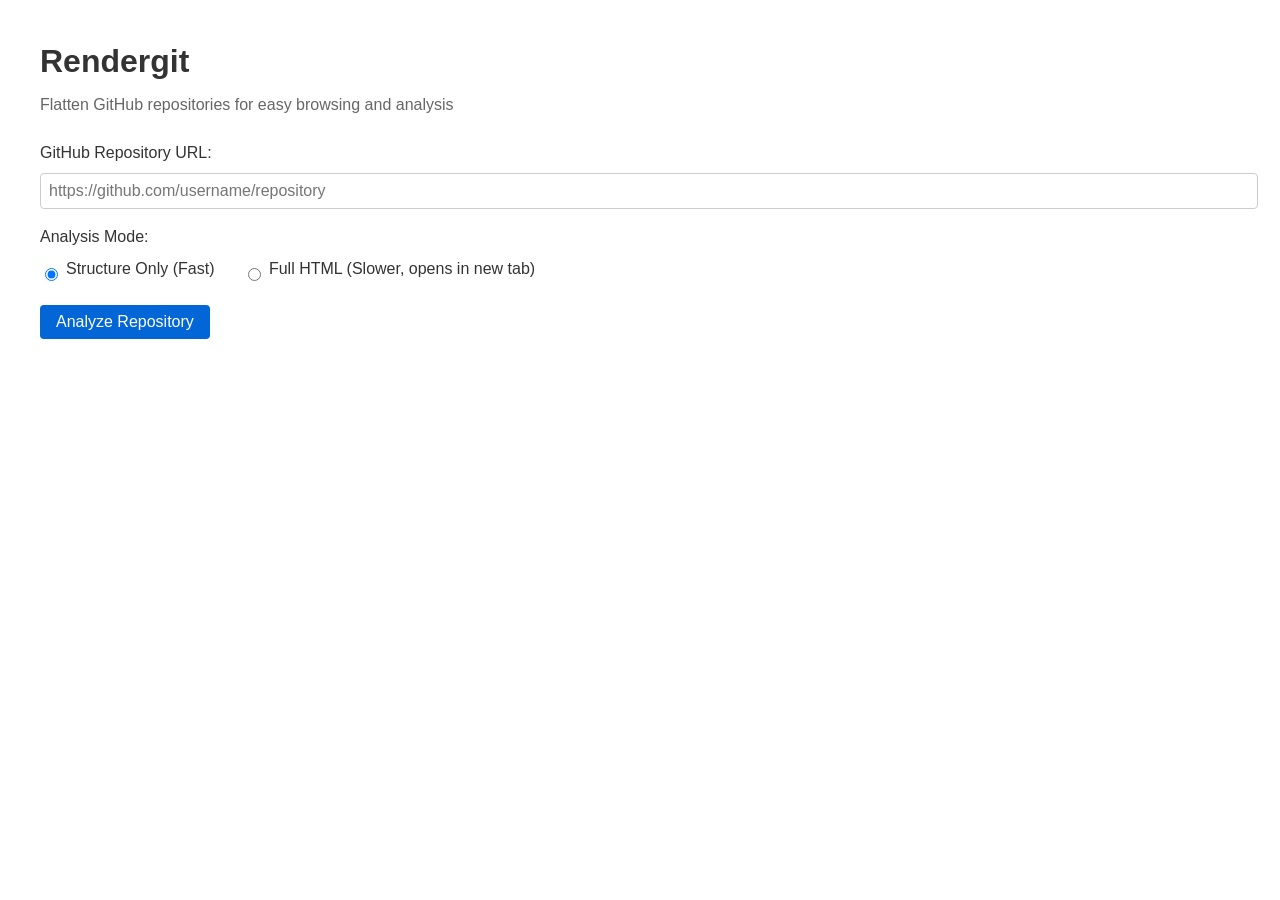
<file: templates/index.html>
<!DOCTYPE html>
<html lang="en">
<head>
    <meta charset="UTF-8">
    <meta name="viewport" content="width=device-width, initial-scale=1.0">
    <title>Rendergit - GitHub Repository Analyzer</title>
    <style>
        body {
            font-family: -apple-system, BlinkMacSystemFont, 'Segoe UI', Roboto, Helvetica, Arial, sans-serif;
            line-height: 1.5;
            max-width: 1200px;
            margin: 0 auto;
            padding: 1rem;
            color: #333;
        }
        h1 {
            margin-bottom: 0.5rem;
        }
        .subtitle {
            color: #666;
            margin-bottom: 1.5rem;
        }
        .form-group {
            margin-bottom: 1rem;
        }
        label {
            display: block;
            margin-bottom: 0.5rem;
            font-weight: 500;
        }
        input[type="text"] {
            width: 100%;
            padding: 0.5rem;
            font-size: 1rem;
            border: 1px solid #ccc;
            border-radius: 4px;
        }
        .radio-group {
            margin: 1rem 0;
        }
        .radio-option {
            margin-right: 1.5rem;
            display: inline-flex;
            align-items: center;
        }
        .radio-option input {
            margin-right: 0.5rem;
        }
        button {
            background-color: #0366d6;
            color: white;
            border: none;
            padding: 0.5rem 1rem;
            font-size: 1rem;
            border-radius: 4px;
            cursor: pointer;
        }
        button:hover {
            background-color: #0255b3;
        }
        button:disabled {
            background-color: #ccc;
            cursor: not-allowed;
        }
        #loading {
            display: none;
            margin: 1rem 0;
            color: #666;
        }
        #error {
            display: none;
            margin: 1rem 0;
            padding: 0.5rem 1rem;
            background-color: #ffebee;
            border: 1px solid #ffcdd2;
            border-radius: 4px;
            color: #c62828;
        }
        #results {
            display: none;
            margin-top: 2rem;
        }
        .stats {
            margin: 1rem 0;
            padding: 1rem;
            background-color: #f6f8fa;
            border-radius: 4px;
        }
        .tree-container {
            margin: 1rem 0;
            padding: 1rem;
            background-color: #f6f8fa;
            border-radius: 4px;
            overflow-x: auto;
        }
        pre {
            margin: 0;
            font-family: ui-monospace, SFMono-Regular, Menlo, Monaco, Consolas, monospace;
            font-size: 0.9rem;
        }
        .full-html-btn {
            margin-top: 1rem;
        }
        .meta {
            margin-bottom: 1rem;
        }
        .meta a {
            color: #0366d6;
            text-decoration: none;
        }
        .meta a:hover {
            text-decoration: underline;
        }
    </style>
</head>
<body>
    <h1>Rendergit</h1>
    <div class="subtitle">Flatten GitHub repositories for easy browsing and analysis</div>
    
    <div class="form-group">
        <label for="repo-url">GitHub Repository URL:</label>
        <input type="text" id="repo-url" placeholder="https://github.com/username/repository" required>
    </div>
    
    <div class="radio-group">
        <label>Analysis Mode:</label>
        <div class="radio-option">
            <input type="radio" id="structure-mode" name="mode" value="structure" checked>
            <label for="structure-mode">Structure Only (Fast)</label>
        </div>
        <div class="radio-option">
            <input type="radio" id="full-mode" name="mode" value="full">
            <label for="full-mode">Full HTML (Slower, opens in new tab)</label>
        </div>
    </div>
    
    <button id="analyze-btn">Analyze Repository</button>
    
    <div id="loading">
        <p>Processing repository... This may take a moment.</p>
    </div>
    
    <div id="error"></div>
    
    <div id="results">
        <div class="meta">
            <div><strong>Repository:</strong> <a id="repo-link" href="#" target="_blank"></a></div>
            <div><strong>HEAD commit:</strong> <span id="head-commit"></span></div>
        </div>
        
        <div class="stats">
            <div><strong>Total files:</strong> <span id="total-files"></span></div>
            <div><strong>Rendered:</strong> <span id="rendered-count"></span></div>
            <div><strong>Skipped binaries:</strong> <span id="skipped-binary-count"></span></div>
            <div><strong>Skipped large files:</strong> <span id="skipped-large-count"></span></div>
        </div>
        
        <h3>Directory Tree</h3>
        <div class="tree-container">
            <pre id="tree-text"></pre>
        </div>
        
        <button id="full-html-btn" class="full-html-btn">Generate Full HTML View</button>
    </div>
    
    <script>
        document.addEventListener('DOMContentLoaded', function() {
            const repoUrlInput = document.getElementById('repo-url');
            const structureMode = document.getElementById('structure-mode');
            const fullMode = document.getElementById('full-mode');
            const analyzeBtn = document.getElementById('analyze-btn');
            const loadingDiv = document.getElementById('loading');
            const errorDiv = document.getElementById('error');
            const resultsDiv = document.getElementById('results');
            const repoLink = document.getElementById('repo-link');
            const headCommit = document.getElementById('head-commit');
            const totalFiles = document.getElementById('total-files');
            const renderedCount = document.getElementById('rendered-count');
            const skippedBinaryCount = document.getElementById('skipped-binary-count');
            const skippedLargeCount = document.getElementById('skipped-large-count');
            const treeText = document.getElementById('tree-text');
            const fullHtmlBtn = document.getElementById('full-html-btn');
            
            // Handle form submission
            analyzeBtn.addEventListener('click', function() {
                const repoUrl = repoUrlInput.value.trim();
                const mode = fullMode.checked ? 'full' : 'structure';
                
                if (!repoUrl) {
                    showError('Please enter a GitHub repository URL');
                    return;
                }
                
                // Show loading, hide results and error
                loadingDiv.style.display = 'block';
                resultsDiv.style.display = 'none';
                errorDiv.style.display = 'none';
                analyzeBtn.disabled = true;
                
                // If full mode is selected, open in new tab
                if (mode === 'full') {
                    const form = document.createElement('form');
                    form.method = 'POST';
                    form.action = '/analyze';
                    form.target = '_blank';
                    
                    const repoUrlField = document.createElement('input');
                    repoUrlField.type = 'hidden';
                    repoUrlField.name = 'repo_url';
                    repoUrlField.value = repoUrl;
                    
                    const modeField = document.createElement('input');
                    modeField.type = 'hidden';
                    modeField.name = 'mode';
                    modeField.value = mode;
                    
                    form.appendChild(repoUrlField);
                    form.appendChild(modeField);
                    document.body.appendChild(form);
                    form.submit();
                    document.body.removeChild(form);
                    
                    // Reset UI
                    loadingDiv.style.display = 'none';
                    analyzeBtn.disabled = false;
                    return;
                }
                
                // Structure mode - fetch data via AJAX
                const formData = new FormData();
                formData.append('repo_url', repoUrl);
                formData.append('mode', mode);
                
                fetch('/analyze', {
                    method: 'POST',
                    body: formData
                })
                .then(response => {
                    if (!response.ok) {
                        return response.json().then(data => {
                            throw new Error(data.error || 'Failed to analyze repository');
                        });
                    }
                    return response.json();
                })
                .then(data => {
                    // Update UI with results
                    repoLink.href = data.repo_url;
                    repoLink.textContent = data.repo_url;
                    headCommit.textContent = data.head_commit;
                    totalFiles.textContent = data.stats.total_files;
                    renderedCount.textContent = data.stats.rendered_count;
                    skippedBinaryCount.textContent = data.stats.skipped_binary_count;
                    skippedLargeCount.textContent = data.stats.skipped_large_count;
                    treeText.textContent = data.tree_text;
                    
                    // Show results
                    resultsDiv.style.display = 'block';
                })
                .catch(error => {
                    showError(error.message);
                })
                .finally(() => {
                    loadingDiv.style.display = 'none';
                    analyzeBtn.disabled = false;
                });
            });
            
            // Generate full HTML button
            fullHtmlBtn.addEventListener('click', function() {
                const repoUrl = repoUrlInput.value.trim();
                
                const form = document.createElement('form');
                form.method = 'POST';
                form.action = '/analyze';
                form.target = '_blank';
                
                const repoUrlField = document.createElement('input');
                repoUrlField.type = 'hidden';
                repoUrlField.name = 'repo_url';
                repoUrlField.value = repoUrl;
                
                const modeField = document.createElement('input');
                modeField.type = 'hidden';
                modeField.name = 'mode';
                modeField.value = 'full';
                
                form.appendChild(repoUrlField);
                form.appendChild(modeField);
                document.body.appendChild(form);
                form.submit();
                document.body.removeChild(form);
            });
            
            function showError(message) {
                errorDiv.textContent = message;
                errorDiv.style.display = 'block';
            }
        });
    </script>
</body>
</html>
</file>
